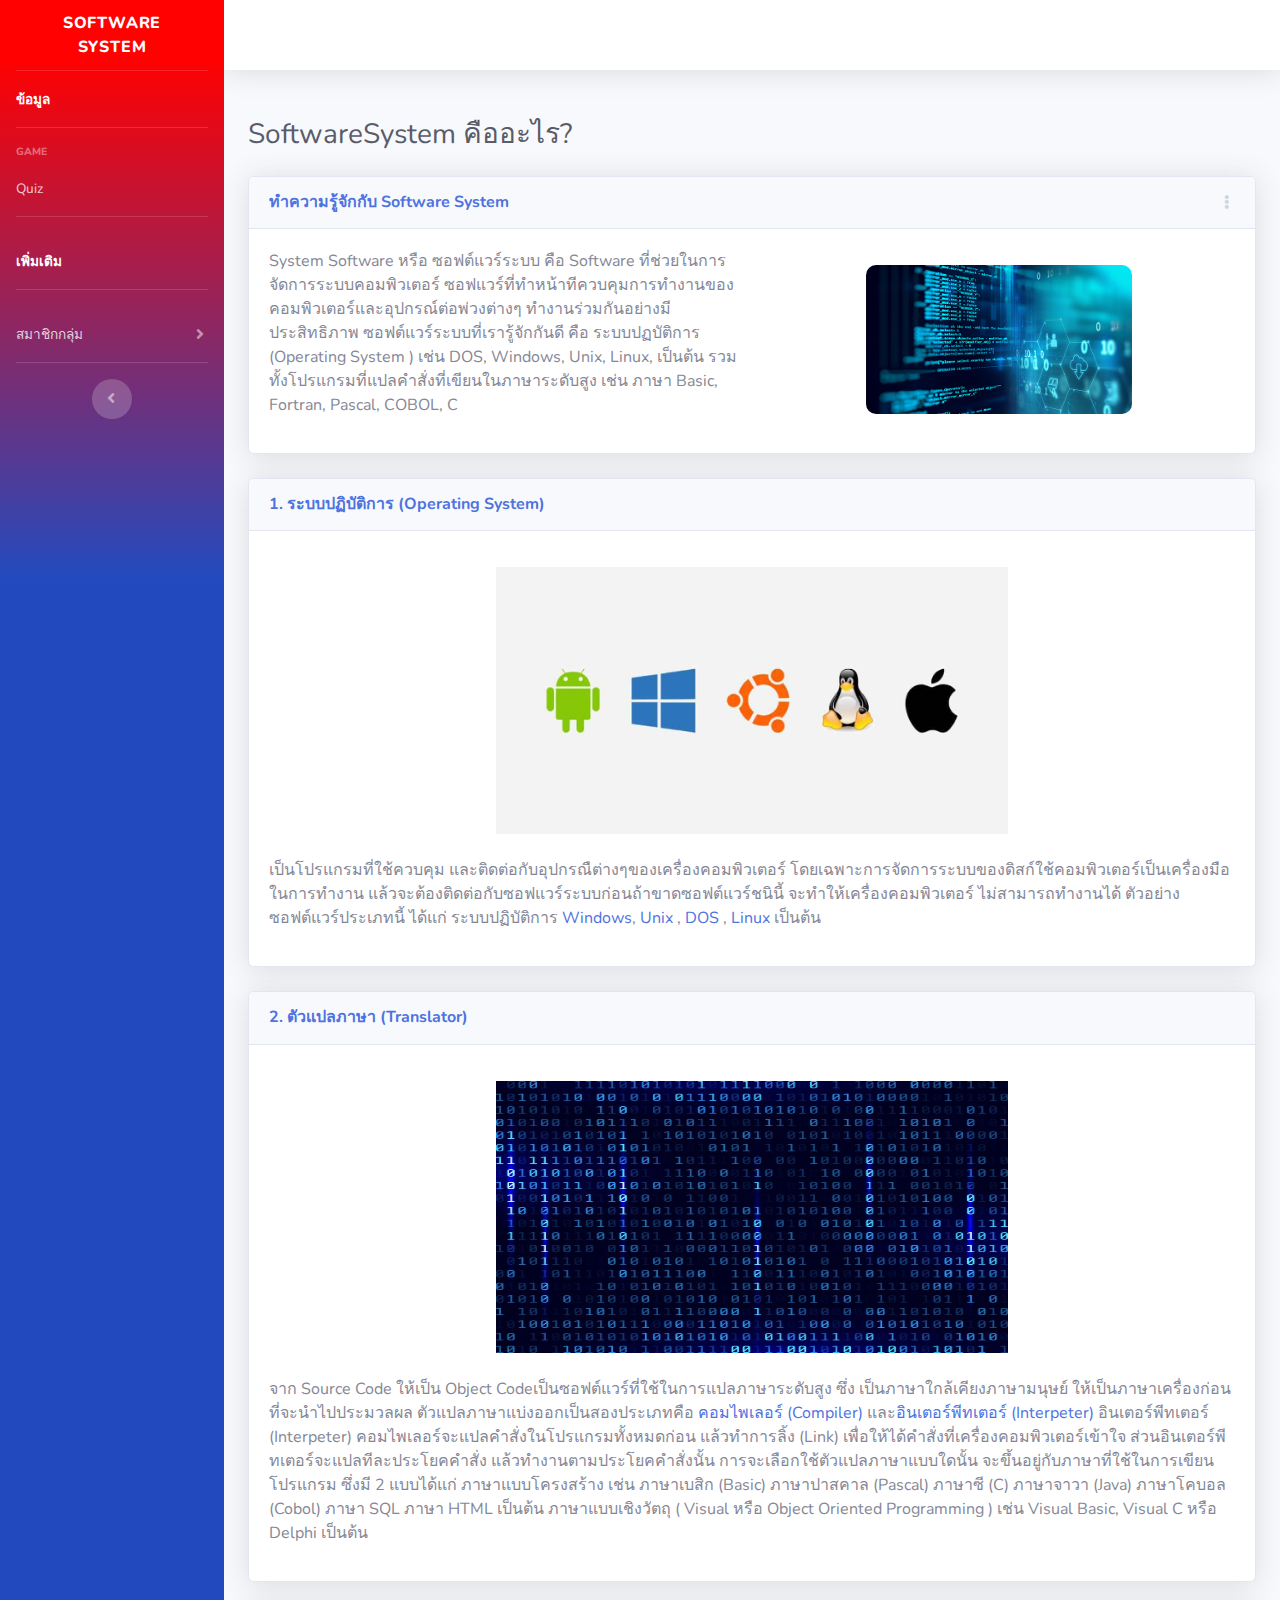
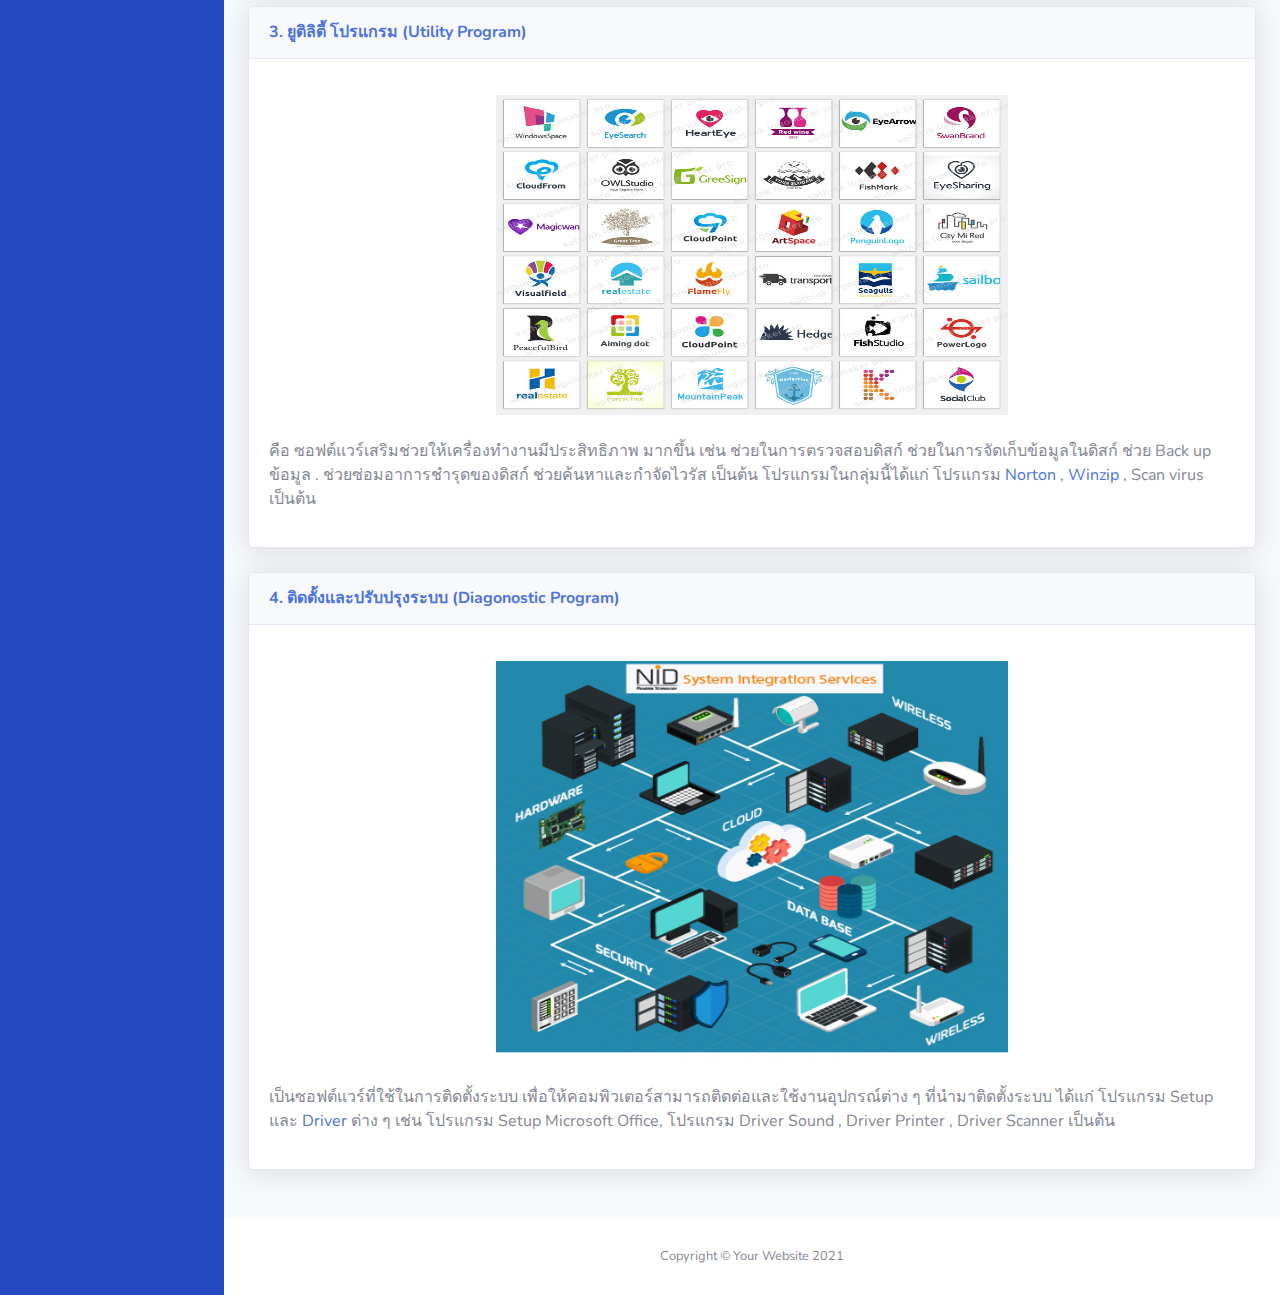
<file: index.html>
<!DOCTYPE html>
<html lang="en">

<head>

    <meta charset="utf-8">
    <meta http-equiv="X-UA-Compatible" content="IE=edge">
    <meta name="viewport" content="width=device-width, initial-scale=1, shrink-to-fit=no">
    <meta name="description" content="">
    <meta name="author" content="">

    <title>Software System</title>

    <!-- Custom fonts for this template-->
    <link href="vendor/fontawesome-free/css/all.min.css" rel="stylesheet" type="text/css">
    <link
        href="https://fonts.googleapis.com/css?family=Nunito:200,200i,300,300i,400,400i,600,600i,700,700i,800,800i,900,900i"
        rel="stylesheet">

    <!-- Custom styles for this template-->
    <link href="css/sb-admin-2.min.css" rel="stylesheet">

</head>

<body id="page-top">

    <!-- Page Wrapper -->
    <div id="wrapper">

        <!-- Sidebar -->
        <ul class="navbar-nav bg-gradient-primary sidebar sidebar-dark accordion" id="accordionSidebar">

            <!-- Sidebar - Brand -->
            <a class="sidebar-brand d-flex align-items-center justify-content-center" href="softwaresystem.html">
                <div class="sidebar-brand-icon rotate-n-15">
                    
                </div>
                <div class="sidebar-brand-text mx-3">Software System</div>
            </a>

            <!-- Divider -->
            <hr class="sidebar-divider my-0">

            <!-- Nav Item - Dashboard -->
            <li class="nav-item active">
                <a class="nav-link" href="softwaresystem.html">
                   
                    <span>ข้อมูล</span></a>
            </li>

            <!-- Divider -->
            <hr class="sidebar-divider">

            <!-- Heading -->
            <div class="sidebar-heading">
                Game
            </div>

            <!-- Nav Item - Pages Collapse Menu -->
            <li class="nav-item">
                <a class="nav-link collapsed" href="Quiz.html" aria-expanded="true" aria-controls="collapseTwo">

                    <span>Quiz</span>
                </a>
            </li>

            <!-- Divider -->
            <hr class="sidebar-divider">
            <!-- Nav Item - Dashboard -->
            <li class="nav-item active">
                <a class="nav-link" href="pt.html">
                   
                    <span>เพิ่มเติม</span></a>
            </li>

            <!-- Divider -->
            <hr class="sidebar-divider">


            <!-- Nav Item - Pages Collapse Menu -->
            <li class="nav-item">
                <a class="nav-link collapsed" href="#" data-toggle="collapse" data-target="#collapsePages"
                    aria-expanded="true" aria-controls="collapsePages">
                   
                    <span>สมาชิกกลุ่ม</span>
                </a>
                <div id="collapsePages" class="collapse" aria-labelledby="headingPages" data-parent="#accordionSidebar">
                    <div class="bg-white py-2 collapse-inner rounded">
                        <a class="collapse-item" href="group-member.html#No4">อิทธิฤทธิ์ บุญมา</a>
                        <a class="collapse-item" href="group-member.html#No6">รัชชานนท์ ฟักทอง</a>
                        <a class="collapse-item" href="group-member.html#No8">จิรายุ วลัยศรี</a>
                        <a class="collapse-item" href="group-member.html#No12">วาสนา ใจเย็น</a>
                        <a class="collapse-item" href="group-member.html#No20">พรรัมภา ศิริประทุม</a>
                        <a class="collapse-item" href="group-member.html#No25">อมรชิตา ช่วยดวง</a>
                    </div>
                </div>
            </li>

            <!-- Divider -->
            <hr class="sidebar-divider d-none d-md-block">

            <!-- Sidebar Toggler (Sidebar) -->
            <div class="text-center d-none d-md-inline">
                <button class="rounded-circle border-0" id="sidebarToggle"></button>
            </div>
        </ul>
        <!-- End of Sidebar -->

        <!-- Content Wrapper -->
        <div id="content-wrapper" class="d-flex flex-column">

            <!-- Main Content -->
            <div id="content">

                <!-- Topbar -->
                <nav class="navbar navbar-expand navbar-light bg-white topbar mb-4 static-top shadow">

                    <!-- Sidebar Toggle (Topbar) -->
                    <button id="sidebarToggleTop" class="btn btn-link d-md-none rounded-circle mr-3">
                        <i class="fa fa-bars"></i>
                    </button>

                </nav>
                <!-- End of Topbar -->

                <!-- Begin Page Content -->
                <div class="container-fluid pt-4">

                    <!-- Page Heading -->
                    <div class="d-sm-flex align-items-center justify-content-between mb-4">
                        <h1 class="h3 mb-0 text-gray-800">SoftwareSystem คืออะไร?</h1>
                    </div>


                    <div class="row">

                        <!-- Area Chart -->
                        <div class="col-xl-12 col-lg-12">
                            <div class="card shadow mb-4">
                                <!-- Card Header - Dropdown -->
                                <div
                                    class="card-header py-3 d-flex flex-row align-items-center justify-content-between">
                                    <h6 class="m-0 font-weight-bold text-primary">ทำความรู้จักกับ Software System</h6>
                                    <div class="dropdown no-arrow">
                                        <a class="dropdown-toggle" href="#" role="button" id="dropdownMenuLink"
                                            data-toggle="dropdown" aria-haspopup="true" aria-expanded="false">
                                            <i class="fas fa-ellipsis-v fa-sm fa-fw text-gray-400"></i>
                                        </a>
                                        <div class="dropdown-menu dropdown-menu-right shadow animated--fade-in"
                                            aria-labelledby="dropdownMenuLink">
                                            <div class="dropdown-header">Dropdown Header:</div>
                                            <a class="dropdown-item" href="#">Action</a>
                                            <a class="dropdown-item" href="#">Another action</a>
                                            <div class="dropdown-divider"></div>
                                            <a class="dropdown-item" href="#">Something else here</a>
                                        </div>
                                    </div>
                                </div>
                                <!-- Card Body -->
                                <div class="row card-body">
                                    <div class="col-lg-6 col-md-12 col-sm-12">
                                        <p> System Software หรือ ซอฟต์แวร์ระบบ คือ Software
                                            ที่ช่วยในการจัดการระบบคอมพิวเตอร์
                                            ซอฟแวร์ที่ทำหน้าทีควบคุมการทำงานของคอมพิวเตอร์และอุปกรณ์ต่อพ่วงต่างๆ
                                            ทำงานร่วมกันอย่างมีประสิทธิภาพ ซอฟต์แวร์ระบบที่เรารู้จักกันดี คือ ระบบปฏบัติการ
                                            (Operating System ) เช่น DOS, Windows, Unix, Linux, เป็นต้น
                                            รวมทั้งโปรแกรมที่แปลคำสั่งที่เขียนในภาษาระดับสูง เช่น ภาษา Basic, Fortran,
                                            Pascal, COBOL, C </p>
                                    </div>
                                    <div class="col-lg-1"></div>
                                    <div class="col-lg-4 col-md-12 col-sm-12">
                                        <div class="card-body" style="padding: 1rem 1.25rem;">
                                            <img src="img/swp1.jpg" alt="" class="img-fluid" style="border-radius: 10px; height: 100% !important;">
                                        </div>
                                    </div>
                                    <div class="col-lg-1"></div>

                               

                                </div>
                            </div>
                        </div>

                        <!-- Pie Chart -->
                        <!-- <div class="col-xl-4 col-lg-5">
                            <div class="card shadow mb-4">
                                <div class="card-body" style="height: 270px;">
                                    <img src="img/swp1.jpg" alt="" class="img-fluid" style="border-radius: 10px; height: 100% !important;">
                                </div>
                            </div>
                        </div> -->
                    </div>

                    <!-- Content Row -->
                    <div class="row">

                        <!-- Content Column -->
                        <div class="col-lg-12 mb-4">

                            <!-- start os -->
                            <div class="card shadow mb-4">
                                <div class="card-header py-3">
                                    <h6 class="m-0 font-weight-bold text-primary">1. ระบบปฏิบัติการ (Operating System)
                                    </h6>
                                </div>
                                <div class="card-body">
                                    <div class="text-center">
                                        <img class="img-fluid px-3 px-sm-4 mt-3 mb-4" style="width: 35rem;"
                                            src="img/os.jpg" alt="...">
                                    </div>
                                    <p> เป็นโปรแกรมที่ใช้ควบคุม และติดต่อกับอุปกรณืต่างๆของเครื่องคอมพิวเตอร์
                                        โดยเฉพาะการจัดการระบบของดิสก์ใช้คอมพิวเตอร์เป็นเครื่องมือในการทำงาน
                                        แล้วจะต้องติดต่อกับซอฟแวร์ระบบก่อนถ้าขาดซอฟต์แวร์ชนินี้
                                        จะทำให้เครื่องคอมพิวเตอร์ ไม่สามารถทำงานได้ ตัวอย่างซอฟต์แวร์ประเภทนี้
                                        ได้แก่ ระบบปฏิบัติการ <a target="_blank"
                                            href="https://www.ifinshop.com/windows-%E0%B8%84%E0%B8%B7%E0%B8%AD%E0%B8%AD%E0%B8%B0%E0%B9%84%E0%B8%A3/">
                                            Windows</a>,
                                        <a href="https://saixiii.com/what-is-unix/" target="_blank">Unix</a>
                                        , <a href="http://serveros.weebly.com/dos.html" target="_blank">DOS</a> ,
                                        <a href="https://saixiii.com/what-is-linux/" target="_blank">Linux</a> เป็นต้น
                                    </p>

                                </div>
                            </div>
                            <!-- end os -->

                            <!-- start Translator -->
                            <div class="card shadow mb-4">
                                <div class="card-header py-3">
                                    <h6 class="m-0 font-weight-bold text-primary">2. ตัวแปลภาษา (Translator) </h6>
                                </div>
                                <div class="card-body">
                                    <div class="text-center">
                                        <img class="img-fluid px-3 px-sm-4 mt-3 mb-4"
                                            style="width: 35rem;height: 17rem;" src="img/01.jpg" alt="...">
                                    </div>
                                    <p> จาก Source Code ให้เป็น Object Codeเป็นซอฟต์แวร์ที่ใช้ในการแปลภาษาระดับสูง ซึ่ง
                                        เป็นภาษาใกล้เคียงภาษามนุษย์ ให้เป็นภาษาเครื่องก่อนที่จะนำไปประมวลผล
                                        ตัวแปลภาษาแบ่งออกเป็นสองประเภทคือ
                                        <a href="https://th.wikipedia.org/wiki/%E0%B8%84%E0%B8%AD%E0%B8%A1%E0%B9%84%E0%B8%9E%E0%B9%80%E0%B8%A5%E0%B8%AD%E0%B8%A3%E0%B9%8C"
                                            target="_blank">คอมไพเลอร์ (Compiler)</a>
                                        และ<a
                                            href="https://th.wikipedia.org/wiki/%E0%B8%AD%E0%B8%B4%E0%B8%99%E0%B9%80%E0%B8%97%E0%B8%AD%E0%B8%A3%E0%B9%8C%E0%B8%9E%E0%B8%A3%E0%B8%B5%E0%B9%80%E0%B8%95%E0%B8%AD%E0%B8%A3%E0%B9%8C"
                                            target="_blank">อินเตอร์พีทเตอร์ (Interpeter)</a>
                                        อินเตอร์พีทเตอร์ (Interpeter) คอมไพเลอร์จะแปลคำสั่งในโปรแกรมทั้งหมดก่อน
                                        แล้วทำการลิ้ง (Link) เพื่อให้ได้คำสั่งที่เครื่องคอมพิวเตอร์เข้าใจ
                                        ส่วนอินเตอร์พีทเตอร์จะแปลทีละประโยคคำสั่ง แล้วทำงานตามประโยคคำสั่งนั้น
                                        การจะเลือกใช้ตัวแปลภาษาแบบใดนั้น จะขึ้นอยู่กับภาษาที่ใช้ในการเขียนโปรแกรม ซึ่งมี
                                        2 แบบได้แก่ ภาษาแบบโครงสร้าง เช่น ภาษาเบสิก (Basic) ภาษาปาสคาล (Pascal) ภาษาซี
                                        (C) ภาษาจาวา (Java) ภาษาโคบอล (Cobol) ภาษา SQL ภาษา HTML เป็นต้น
                                        ภาษาแบบเชิงวัตถุ ( Visual หรือ Object Oriented Programming ) เช่น Visual Basic,
                                        Visual C หรือ Delphi เป็นต้น
                                    </p>

                                </div>
                            </div>
                            <!-- end Translator -->

                            <!-- start Utility  -->
                            <div class="card shadow mb-4">
                                <div class="card-header py-3">
                                    <h6 class="m-0 font-weight-bold text-primary">3. ยูติลิตี้ โปรแกรม (Utility Program)
                                    </h6>
                                </div>
                                <div class="card-body">
                                    <div class="text-center">
                                        <img class="img-fluid px-3 px-sm-4 mt-3 mb-4"
                                            style="width: 35rem;height: 20rem;" src="img/program.jpg" alt="...">
                                    </div>
                                    <p> คือ ซอฟต์แวร์เสริมช่วยให้เครื่องทำงานมีประสิทธิภาพ มากขึ้น เช่น
                                        ช่วยในการตรวจสอบดิสก์ ช่วยในการจัดเก็บข้อมูลในดิสก์ ช่วย Back up ข้อมูล .
                                        ช่วยซ่อมอาการชำรุดของดิสก์ ช่วยค้นหาและกำจัดไวรัส เป็นต้น
                                        โปรแกรมในกลุ่มนี้ได้แก่ โปรแกรม
                                        <a href="https://hitechglitz.com/thailand/norton-antivirus-plus-%E0%B8%A1%E0%B8%B1%E0%B8%99%E0%B8%84%E0%B8%B7%E0%B8%AD%E0%B8%AD%E0%B8%B0%E0%B9%84%E0%B8%A3%E0%B9%81%E0%B8%A5%E0%B8%B0%E0%B8%A1%E0%B8%B5%E0%B8%AD%E0%B8%B0%E0%B9%84%E0%B8%A3/"
                                            target="_blank">Norton</a>
                                        , <a href="https://th.101-help.com/winzip-khuue-aair-c384c70821/"
                                            target="_blank">Winzip</a> , Scan virus เป็นต้น
                                    </p>

                                </div>
                            </div>
                            <!-- end Translator -->


                            <!-- start Diagonostic Program  -->
                            <div class="card shadow mb-4">
                                <div class="card-header py-3">
                                    <h6 class="m-0 font-weight-bold text-primary">4. ติดตั้งและปรับปรุงระบบ (Diagonostic
                                        Program) </h6>
                                </div>
                                <div class="card-body">
                                    <div class="text-center">
                                        <img class="img-fluid px-3 px-sm-4 mt-3 mb-4"
                                            style="width: 35rem;height: 25rem;" src="img/02.jpg" alt="...">
                                    </div>
                                    <p> เป็นซอฟต์แวร์ที่ใช้ในการติดตั้งระบบ
                                        เพื่อให้คอมพิวเตอร์สามารถติดต่อและใช้งานอุปกรณ์ต่าง ๆ ที่นำมาติดตั้งระบบ ได้แก่
                                        โปรแกรม Setup และ
                                        <a href="https://tips.thaiware.com/1948.html" target="_blank">Driver</a> ต่าง ๆ
                                        เช่น
                                        โปรแกรม Setup Microsoft Office, โปรแกรม Driver Sound , Driver Printer , Driver
                                        Scanner เป็นต้น
                                    </p>
                                </div>
                            </div>
                            <!-- end  Diagonostic Program -->

                            <!-- Approach -->
                            <!-- <div class="card shadow mb-4">
                                <div class="card-header py-3">
                                    <h6 class="m-0 font-weight-bold text-primary">Development Approach</h6>
                                </div>
                                <div class="card-body">
                                    <p>SB Admin 2 makes extensive use of Bootstrap 4 utility classes in order to reduce
                                        CSS bloat and poor page performance. Custom CSS classes are used to create
                                        custom components and custom utility classes.</p>
                                    <p class="mb-0">Before working with this theme, you should become familiar with the
                                        Bootstrap framework, especially the utility classes.</p>
                                </div>
                            </div> -->

                        </div>
                    </div>

                </div>
                <!-- /.container-fluid -->

            </div>
            <!-- End of Main Content -->

            <!-- Footer -->
            <footer class="sticky-footer bg-white">
                <div class="container my-auto">
                    <div class="copyright text-center my-auto">
                        <span>Copyright &copy; Your Website 2021</span>
                    </div>
                </div>
            </footer>
            <!-- End of Footer -->

        </div>
        <!-- End of Content Wrapper -->

    </div>
    <!-- End of Page Wrapper -->

    <!-- Scroll to Top Button-->
    <a class="scroll-to-top rounded" href="#page-top">
        <i class="fas fa-angle-up"></i>
    </a>

    <!-- Logout Modal-->
    <div class="modal fade" id="logoutModal" tabindex="-1" role="dialog" aria-labelledby="exampleModalLabel"
        aria-hidden="true">
        <div class="modal-dialog" role="document">
            <div class="modal-content">
                <div class="modal-header">
                    <h5 class="modal-title" id="exampleModalLabel">Ready to Leave?</h5>
                    <button class="close" type="button" data-dismiss="modal" aria-label="Close">
                        <span aria-hidden="true">×</span>
                    </button>
                </div>
                <div class="modal-body">Select "Logout" below if you are ready to end your current session.</div>
                <div class="modal-footer">
                    <button class="btn btn-secondary" type="button" data-dismiss="modal">Cancel</button>
                    <a class="btn btn-primary" href="login.html">Logout</a>
                </div>
            </div>
        </div>
    </div>

    <!-- Bootstrap core JavaScript-->
    <script src="vendor/jquery/jquery.min.js"></script>
    <script src="vendor/bootstrap/js/bootstrap.bundle.min.js"></script>

    <!-- Core plugin JavaScript-->
    <script src="vendor/jquery-easing/jquery.easing.min.js"></script>

    <!-- Custom scripts for all pages-->
    <script src="js/sb-admin-2.min.js"></script>

    <!-- Page level plugins -->
    <script src="vendor/chart.js/Chart.min.js"></script>

    <!-- Page level custom scripts -->
    <script src="js/demo/chart-area-demo.js"></script>
    <script src="js/demo/chart-pie-demo.js"></script>

</body>

</html>
</file>
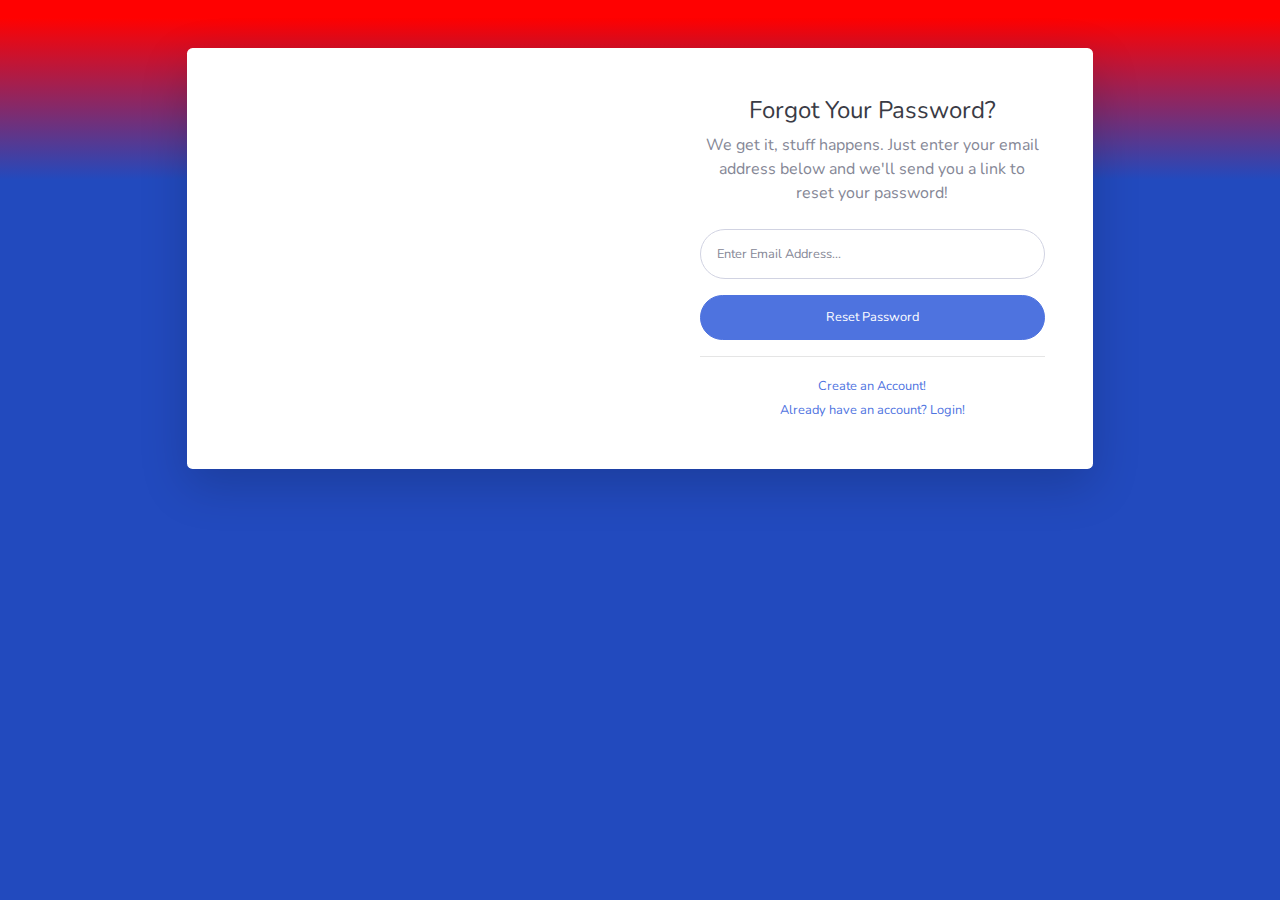
<file: forgot-password.html>
<!DOCTYPE html>
<html lang="en">

<head>

    <meta charset="utf-8">
    <meta http-equiv="X-UA-Compatible" content="IE=edge">
    <meta name="viewport" content="width=device-width, initial-scale=1, shrink-to-fit=no">
    <meta name="description" content="">
    <meta name="author" content="">

    <title>SB Admin 2 - Forgot Password</title>

    <!-- Custom fonts for this template-->
    <link href="vendor/fontawesome-free/css/all.min.css" rel="stylesheet" type="text/css">
    <link
        href="https://fonts.googleapis.com/css?family=Nunito:200,200i,300,300i,400,400i,600,600i,700,700i,800,800i,900,900i"
        rel="stylesheet">

    <!-- Custom styles for this template-->
    <link href="css/sb-admin-2.min.css" rel="stylesheet">

</head>

<body class="bg-gradient-primary">

    <div class="container">

        <!-- Outer Row -->
        <div class="row justify-content-center">

            <div class="col-xl-10 col-lg-12 col-md-9">

                <div class="card o-hidden border-0 shadow-lg my-5">
                    <div class="card-body p-0">
                        <!-- Nested Row within Card Body -->
                        <div class="row">
                            <div class="col-lg-6 d-none d-lg-block bg-password-image"></div>
                            <div class="col-lg-6">
                                <div class="p-5">
                                    <div class="text-center">
                                        <h1 class="h4 text-gray-900 mb-2">Forgot Your Password?</h1>
                                        <p class="mb-4">We get it, stuff happens. Just enter your email address below
                                            and we'll send you a link to reset your password!</p>
                                    </div>
                                    <form class="user">
                                        <div class="form-group">
                                            <input type="email" class="form-control form-control-user"
                                                id="exampleInputEmail" aria-describedby="emailHelp"
                                                placeholder="Enter Email Address...">
                                        </div>
                                        <a href="login.html" class="btn btn-primary btn-user btn-block">
                                            Reset Password
                                        </a>
                                    </form>
                                    <hr>
                                    <div class="text-center">
                                        <a class="small" href="register.html">Create an Account!</a>
                                    </div>
                                    <div class="text-center">
                                        <a class="small" href="login.html">Already have an account? Login!</a>
                                    </div>
                                </div>
                            </div>
                        </div>
                    </div>
                </div>

            </div>

        </div>

    </div>

    <!-- Bootstrap core JavaScript-->
    <script src="vendor/jquery/jquery.min.js"></script>
    <script src="vendor/bootstrap/js/bootstrap.bundle.min.js"></script>

    <!-- Core plugin JavaScript-->
    <script src="vendor/jquery-easing/jquery.easing.min.js"></script>

    <!-- Custom scripts for all pages-->
    <script src="js/sb-admin-2.min.js"></script>

</body>

</html>
</file>
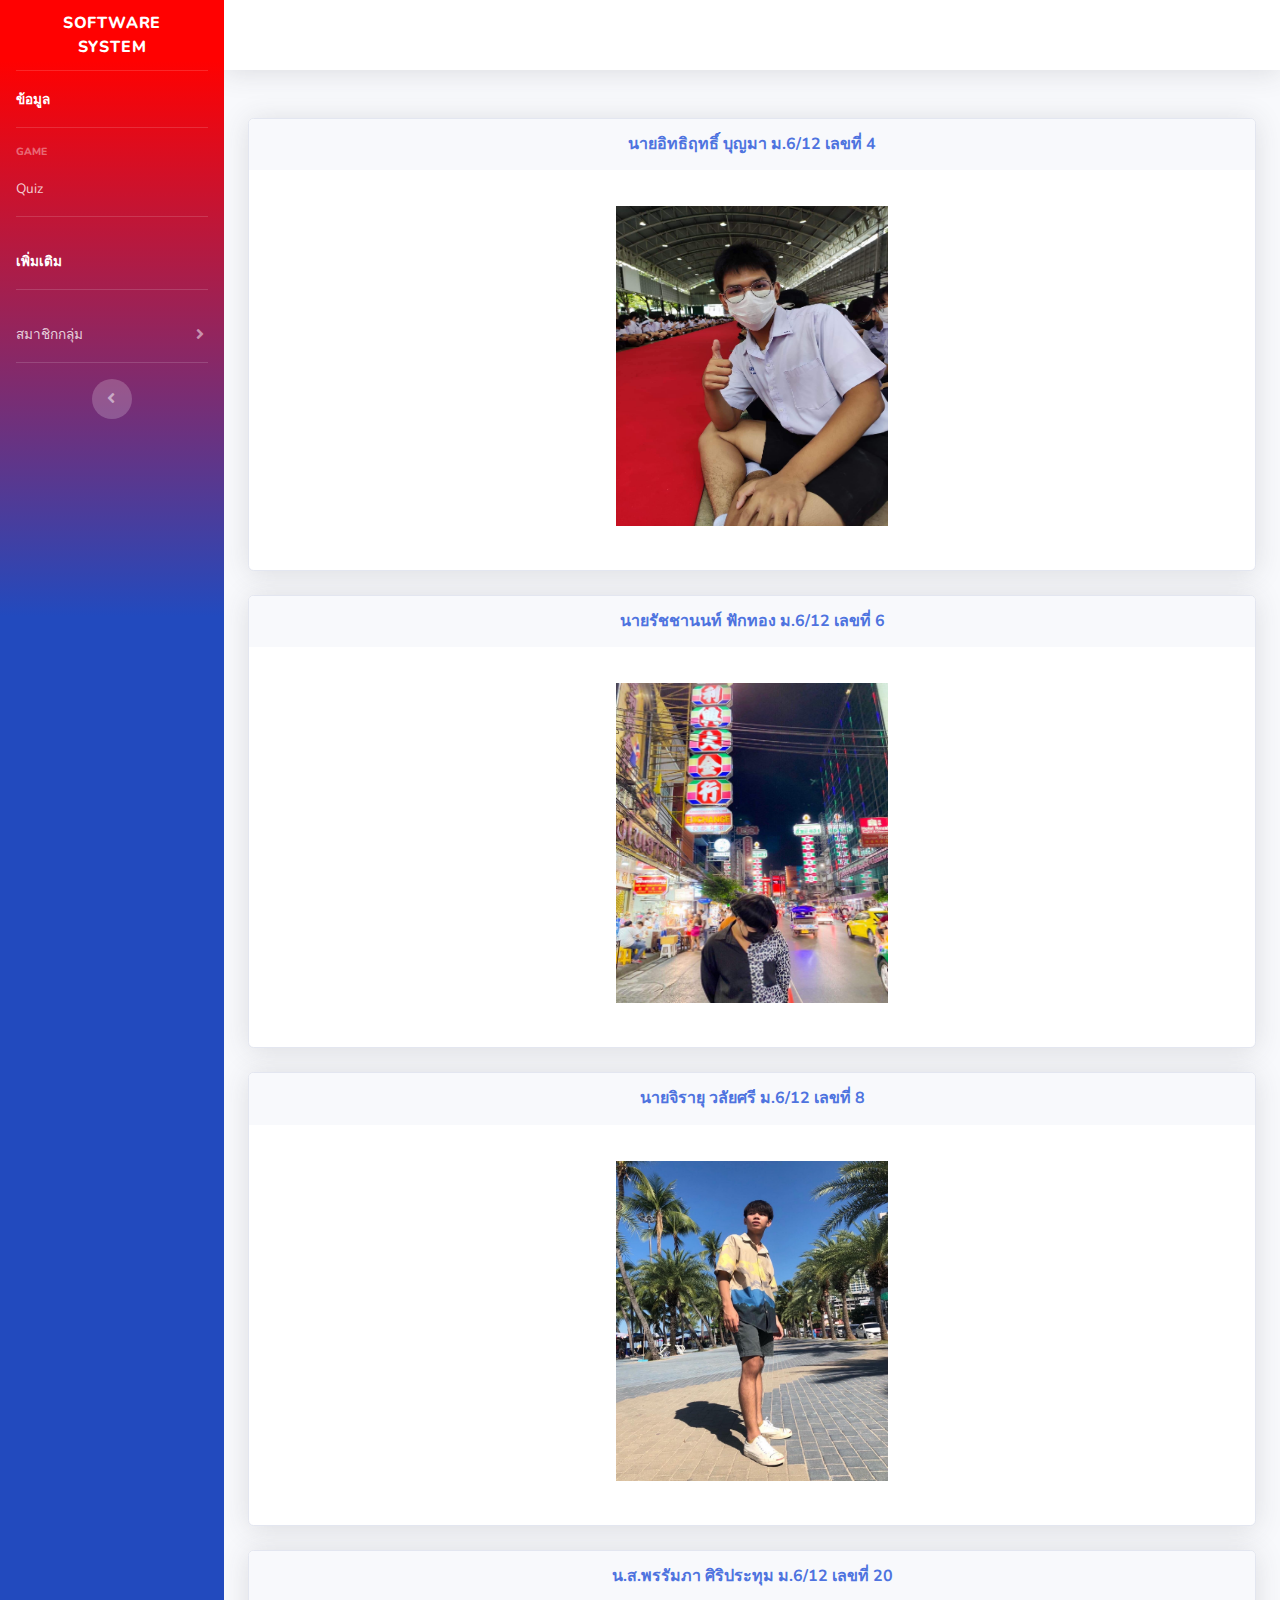
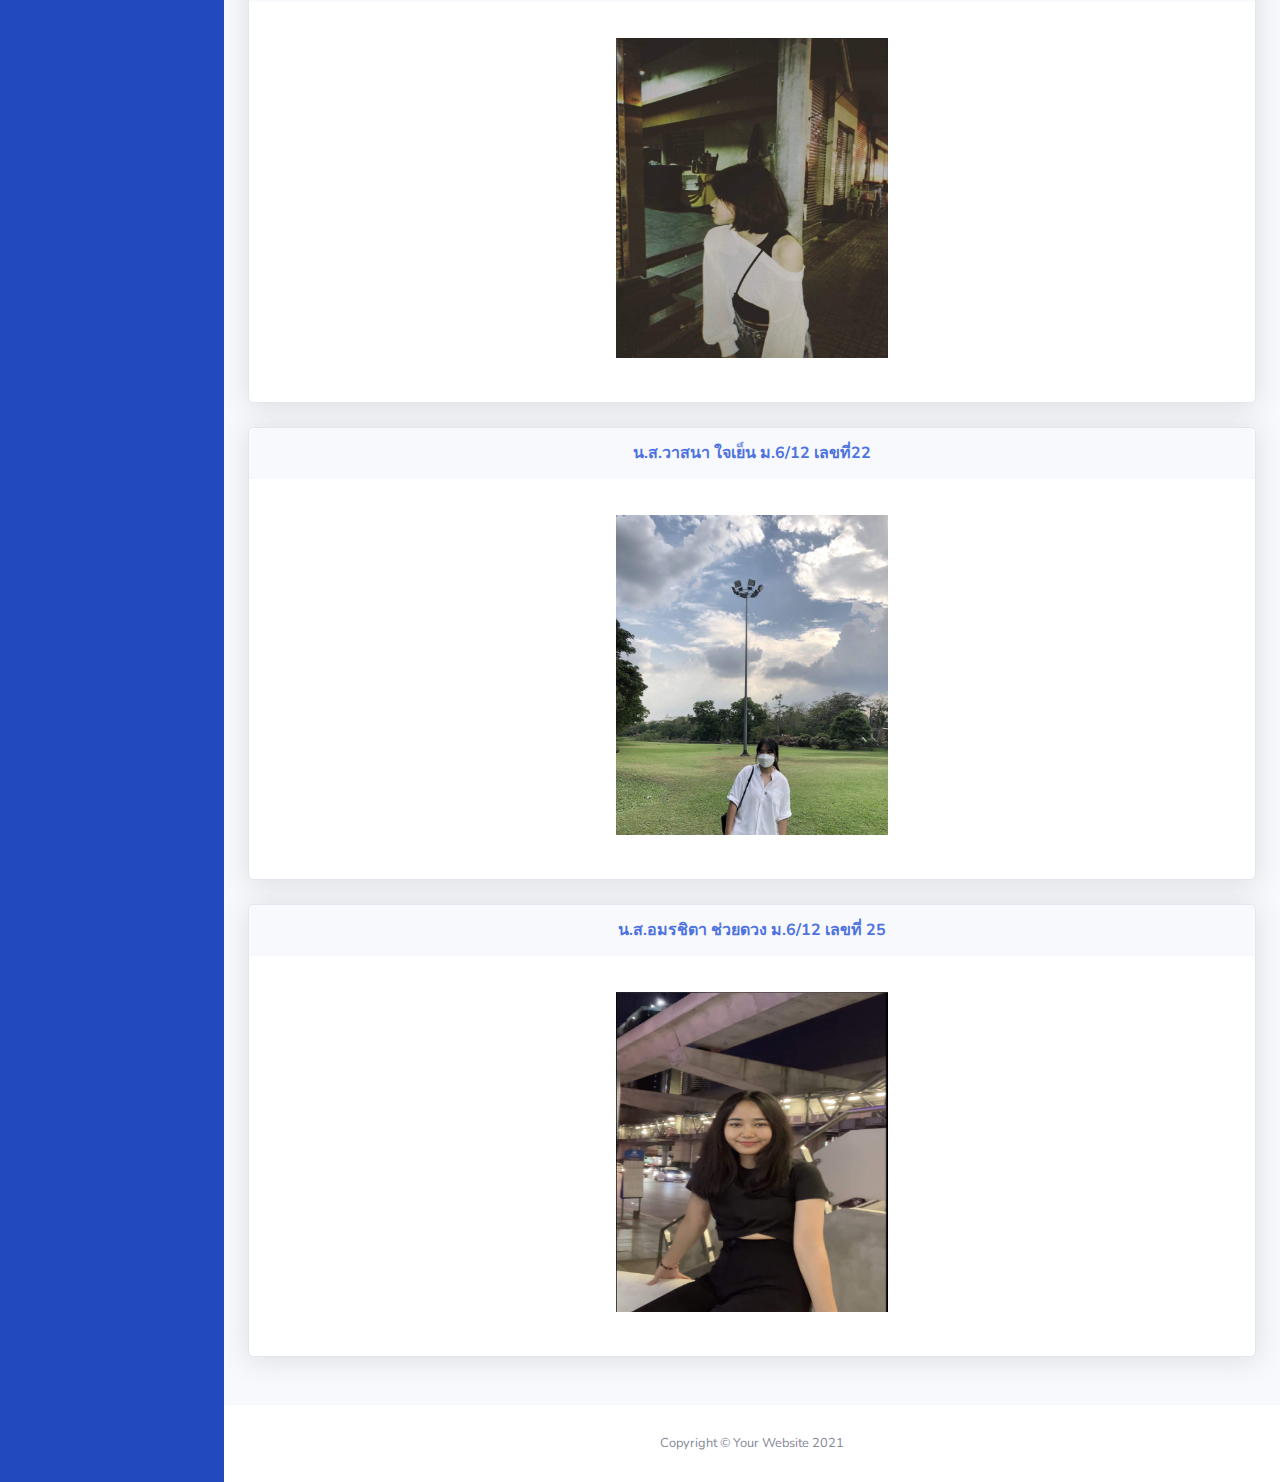
<file: group-member.html>
<!DOCTYPE html>
<html lang="en">

<head>

    <meta charset="utf-8">
    <meta http-equiv="X-UA-Compatible" content="IE=edge">
    <meta name="viewport" content="width=device-width, initial-scale=1, shrink-to-fit=no">
    <meta name="description" content="">
    <meta name="author" content="">

    <title>Software System</title>

    <!-- Custom fonts for this template-->
    <link href="vendor/fontawesome-free/css/all.min.css" rel="stylesheet" type="text/css">
    <link
        href="https://fonts.googleapis.com/css?family=Nunito:200,200i,300,300i,400,400i,600,600i,700,700i,800,800i,900,900i"
        rel="stylesheet">

    <!-- Custom styles for this template-->
    <link href="css/sb-admin-2.min.css" rel="stylesheet">

</head>

<body id="page-top">

    <!-- Page Wrapper -->
    <div id="wrapper">

        <!-- Sidebar -->
        <ul class="navbar-nav bg-gradient-primary sidebar sidebar-dark accordion" id="accordionSidebar">

            <!-- Sidebar - Brand -->
            <a class="sidebar-brand d-flex align-items-center justify-content-center" href="softwaresystem.html">
                <div class="sidebar-brand-icon rotate-n-15">

                </div>
                <div class="sidebar-brand-text mx-3">Software System</div>
            </a>

            <!-- Divider -->
            <hr class="sidebar-divider my-0">

            <!-- Nav Item - Dashboard -->
            <li class="nav-item active">
                <a class="nav-link" href="softwaresystem.html">

                    <span>ข้อมูล</span></a>
            </li>

            <!-- Divider -->
            <hr class="sidebar-divider">

            <!-- Heading -->
            <div class="sidebar-heading">
                Game
            </div>

            <!-- Nav Item - Pages Collapse Menu -->
            <li class="nav-item">
                <a class="nav-link collapsed" href="Quiz.html" aria-expanded="true" aria-controls="collapseTwo">

                    <span>Quiz</span>
                </a>
            </li>

            <!-- Divider -->
            <hr class="sidebar-divider">
            <!-- Nav Item - Dashboard -->
            <li class="nav-item active">
                <a class="nav-link" href="pt.html">

                    <span>เพิ่มเติม</span></a>
            </li>

            <!-- Divider -->
            <hr class="sidebar-divider">


            <!-- Nav Item - Pages Collapse Menu -->
            <li class="nav-item">
                <a class="nav-link collapsed" href="#" data-toggle="collapse" data-target="#collapsePages"
                    aria-expanded="true" aria-controls="collapsePages">

                    <span>สมาชิกกลุ่ม</span>
                </a>
                <div id="collapsePages" class="collapse" aria-labelledby="headingPages" data-parent="#accordionSidebar">
                    <div class="bg-white py-2 collapse-inner rounded">
                        <a class="collapse-item" href="group-member.html#No4">อิทธิฤทธิ์ บุญมา</a>
                        <a class="collapse-item" href="group-member.html#No6">รัชชานนท์ ฟักทอง</a>
                        <a class="collapse-item" href="group-member.html#No8">จิรายุ วลัยศรี</a>
                        <a class="collapse-item" href="group-member.html#No12">วาสนา ใจเย็น</a>
                        <a class="collapse-item" href="group-member.html#No20">พรรัมภา ศิริประทุม</a>
                        <a class="collapse-item" href="group-member.html#No25">อมรชิตา ช่วยดวง</a>


                    </div>
                </div>
            </li>

            <!-- Divider -->
            <hr class="sidebar-divider d-none d-md-block">

            <!-- Sidebar Toggler (Sidebar) -->
            <div class="text-center d-none d-md-inline">
                <button class="rounded-circle border-0" id="sidebarToggle"></button>
            </div>



        </ul>
        <!-- End of Sidebar -->

        <!-- Content Wrapper -->
        <div id="content-wrapper" class="d-flex flex-column">

            <!-- Main Content -->
            <div id="content">
                <!-- Topbar -->
                <nav class="navbar navbar-expand navbar-light bg-white topbar mb-4 static-top shadow">

                    <!-- Sidebar Toggle (Topbar) -->
                    <button id="sidebarToggleTop" class="btn btn-link d-md-none rounded-circle mr-3">
                        <i class="fa fa-bars"></i>
                    </button>

                </nav>
                <!-- End of Topbar -->
                <!-- Begin Page Content -->
                <div class="container-fluid pt-4">

                    <!-- Page Heading -->
                    <!-- <div class="d-sm-flex align-items-center justify-content-between mb-4">
                        <h1 class="h3 mb-0 text-gray-800">Quiz</h1>
                    </div> -->
                    <div class="row">
                        <!-- Content Column -->
                        <div class="col-lg-12 mb-4">

                            <div class="card d-none d-lg-block shadow mb-4" id="No4">
                                <div class="card-header py-3" style="border-bottom: 0;">
                                    <h6 class="m-0 font-weight-bold text-primary text-center">
                                        นายอิทธิฤทธิ์ บุญมา ม.6/12 เลขที่ 4
                                    </h6>
                                </div>
                                <div class="card-body">
                                    <div class="text-center">
                                        <img class="img-fluid  px-3 px-sm-4 mt-3 mb-4"
                                            style="width: 20rem; height: 20rem;" src="img/No4.jpg" alt="...">
                                    </div>

                                </div>
                            </div>


                            <div class="card d-none d-lg-block shadow mb-4" id="No6">
                                <div class="card-header py-3" style="border-bottom: 0;">
                                    <h6 class="m-0 font-weight-bold text-primary text-center">
                                        นายรัชชานนท์ ฟักทอง ม.6/12 เลขที่ 6
                                    </h6>
                                </div>
                                <div class="card-body">
                                    <div class="text-center">
                                        <img class="img-fluid  px-3 px-sm-4 mt-3 mb-4"
                                            style="width: 20rem; height: 20rem;" src="img/No6.jpg" alt="...">
                                    </div>

                                </div>
                            </div>


                            <div class="card shadow mb-4" id="No8">
                                <div class="card-header py-3" style="border-bottom: 0;">
                                    <h6 class="m-0 font-weight-bold text-primary text-center">
                                        นายจิรายุ วลัยศรี ม.6/12 เลขที่ 8
                                    </h6>
                                </div>
                                <div class="card-body">
                                    <div class="text-center">
                                        <img class="img-fluid  px-3 px-sm-4 mt-3 mb-4"
                                            style="width: 20rem; height: 20rem;" src="img/No8.jpg" alt="...">
                                    </div>

                                </div>
                            </div>


                            <div class="card shadow mb-4" id="No20">
                                <div class="card-header py-3" style="border-bottom: 0;">
                                    <h6 class="m-0 font-weight-bold text-primary text-center">
                                        น.ส.พรรัมภา ศิริประทุม ม.6/12 เลขที่ 20
                                    </h6>
                                </div>
                                <div class="card-body">
                                    <div class="text-center">
                                        <img class="img-fluid  px-3 px-sm-4 mt-3 mb-4"
                                            style="width: 20rem; height: 20rem;" src="img/No20.jpg" alt="...">
                                    </div>

                                </div>
                            </div>


                            <div class="card shadow mb-4" id="No22">
                                <div class="card-header py-3" style="border-bottom: 0;">
                                    <h6 class="m-0 font-weight-bold text-primary text-center">
                                        น.ส.วาสนา ใจเย็น ม.6/12 เลขที่22
                                    </h6>
                                </div>
                                <div class="card-body">
                                    <div class="text-center">
                                        <img class="img-fluid  px-3 px-sm-4 mt-3 mb-4"
                                            style="width: 20rem; height: 20rem;" src="img/No22.jpg" alt="...">
                                    </div>

                                </div>
                            </div>

                            <div class="card shadow mb-4" id="No25">
                                <div class="card-header py-3" style="border-bottom: 0;">
                                    <h6 class="m-0 font-weight-bold text-primary text-center">
                                        น.ส.อมรชิตา ช่วยดวง ม.6/12 เลขที่ 25
                                    </h6>
                                </div>
                                <div class="card-body">
                                    <div class="text-center">
                                        <img class="img-fluid  px-3 px-sm-4 mt-3 mb-4"
                                            style="width: 20rem; height: 20rem;" src="img/No25.jpg" alt="...">
                                    </div>

                                </div>
                            </div>
                        </div>
                    </div>
                </div>
                <!-- /.container-fluid -->

            </div>
            <!-- End of Main Content -->

            <!-- Footer -->
            <footer class="sticky-footer bg-white">
                <div class="container my-auto">
                    <div class="copyright text-center my-auto">
                        <span>Copyright &copy; Your Website 2021</span>
                    </div>
                </div>
            </footer>
            <!-- End of Footer -->

        </div>
        <!-- End of Content Wrapper -->

    </div>
    <!-- End of Page Wrapper -->

    <!-- Scroll to Top Button-->
    <a class="scroll-to-top rounded" href="#page-top">
        <i class="fas fa-angle-up"></i>
    </a>

    <!-- Logout Modal-->
    <div class="modal fade" id="logoutModal" tabindex="-1" role="dialog" aria-labelledby="exampleModalLabel"
        aria-hidden="true">
        <div class="modal-dialog" role="document">
            <div class="modal-content">
                <div class="modal-header">
                    <h5 class="modal-title" id="exampleModalLabel">Ready to Leave?</h5>
                    <button class="close" type="button" data-dismiss="modal" aria-label="Close">
                        <span aria-hidden="true">×</span>
                    </button>
                </div>
                <div class="modal-body">Select "Logout" below if you are ready to end your current session.</div>
                <div class="modal-footer">
                    <button class="btn btn-secondary" type="button" data-dismiss="modal">Cancel</button>
                    <a class="btn btn-primary" href="login.html">Logout</a>
                </div>
            </div>
        </div>
    </div>

    <!-- Bootstrap core JavaScript-->
    <script src="vendor/jquery/jquery.min.js"></script>
    <script src="vendor/bootstrap/js/bootstrap.bundle.min.js"></script>

    <!-- Core plugin JavaScript-->
    <script src="vendor/jquery-easing/jquery.easing.min.js"></script>

    <!-- Custom scripts for all pages-->
    <script src="js/sb-admin-2.min.js"></script>

    <!-- Page level plugins -->
    <script src="vendor/chart.js/Chart.min.js"></script>

    <!-- Page level custom scripts -->
    <script src="js/demo/chart-area-demo.js"></script>
    <script src="js/demo/chart-pie-demo.js"></script>

</body>

</html>
</file>
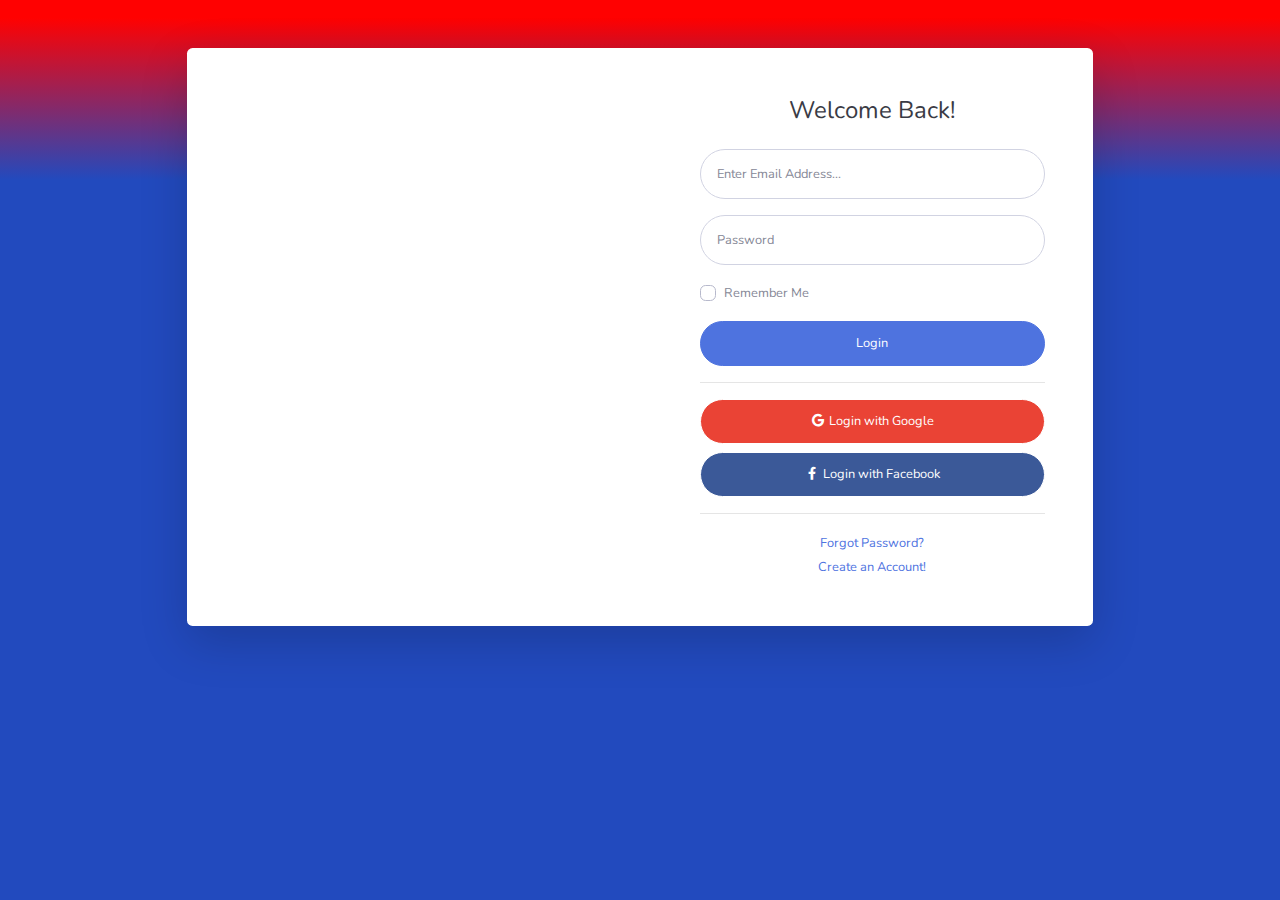
<file: login.html>
<!DOCTYPE html>
<html lang="en">

<head>

    <meta charset="utf-8">
    <meta http-equiv="X-UA-Compatible" content="IE=edge">
    <meta name="viewport" content="width=device-width, initial-scale=1, shrink-to-fit=no">
    <meta name="description" content="">
    <meta name="author" content="">

    <title>SB Admin 2 - Login</title>

    <!-- Custom fonts for this template-->
    <link href="vendor/fontawesome-free/css/all.min.css" rel="stylesheet" type="text/css">
    <link
        href="https://fonts.googleapis.com/css?family=Nunito:200,200i,300,300i,400,400i,600,600i,700,700i,800,800i,900,900i"
        rel="stylesheet">

    <!-- Custom styles for this template-->
    <link href="css/sb-admin-2.min.css" rel="stylesheet">

</head>

<body class="bg-gradient-primary">

    <div class="container">

        <!-- Outer Row -->
        <div class="row justify-content-center">

            <div class="col-xl-10 col-lg-12 col-md-9">

                <div class="card o-hidden border-0 shadow-lg my-5">
                    <div class="card-body p-0">
                        <!-- Nested Row within Card Body -->
                        <div class="row">
                            <div class="col-lg-6 d-none d-lg-block bg-login-image"></div>
                            <div class="col-lg-6">
                                <div class="p-5">
                                    <div class="text-center">
                                        <h1 class="h4 text-gray-900 mb-4">Welcome Back!</h1>
                                    </div>
                                    <form class="user">
                                        <div class="form-group">
                                            <input type="email" class="form-control form-control-user"
                                                id="exampleInputEmail" aria-describedby="emailHelp"
                                                placeholder="Enter Email Address...">
                                        </div>
                                        <div class="form-group">
                                            <input type="password" class="form-control form-control-user"
                                                id="exampleInputPassword" placeholder="Password">
                                        </div>
                                        <div class="form-group">
                                            <div class="custom-control custom-checkbox small">
                                                <input type="checkbox" class="custom-control-input" id="customCheck">
                                                <label class="custom-control-label" for="customCheck">Remember
                                                    Me</label>
                                            </div>
                                        </div>
                                        <a href="index.html" class="btn btn-primary btn-user btn-block">
                                            Login
                                        </a>
                                        <hr>
                                        <a href="index.html" class="btn btn-google btn-user btn-block">
                                            <i class="fab fa-google fa-fw"></i> Login with Google
                                        </a>
                                        <a href="index.html" class="btn btn-facebook btn-user btn-block">
                                            <i class="fab fa-facebook-f fa-fw"></i> Login with Facebook
                                        </a>
                                    </form>
                                    <hr>
                                    <div class="text-center">
                                        <a class="small" href="forgot-password.html">Forgot Password?</a>
                                    </div>
                                    <div class="text-center">
                                        <a class="small" href="register.html">Create an Account!</a>
                                    </div>
                                </div>
                            </div>
                        </div>
                    </div>
                </div>

            </div>

        </div>

    </div>

    <!-- Bootstrap core JavaScript-->
    <script src="vendor/jquery/jquery.min.js"></script>
    <script src="vendor/bootstrap/js/bootstrap.bundle.min.js"></script>

    <!-- Core plugin JavaScript-->
    <script src="vendor/jquery-easing/jquery.easing.min.js"></script>

    <!-- Custom scripts for all pages-->
    <script src="js/sb-admin-2.min.js"></script>

</body>

</html>
</file>
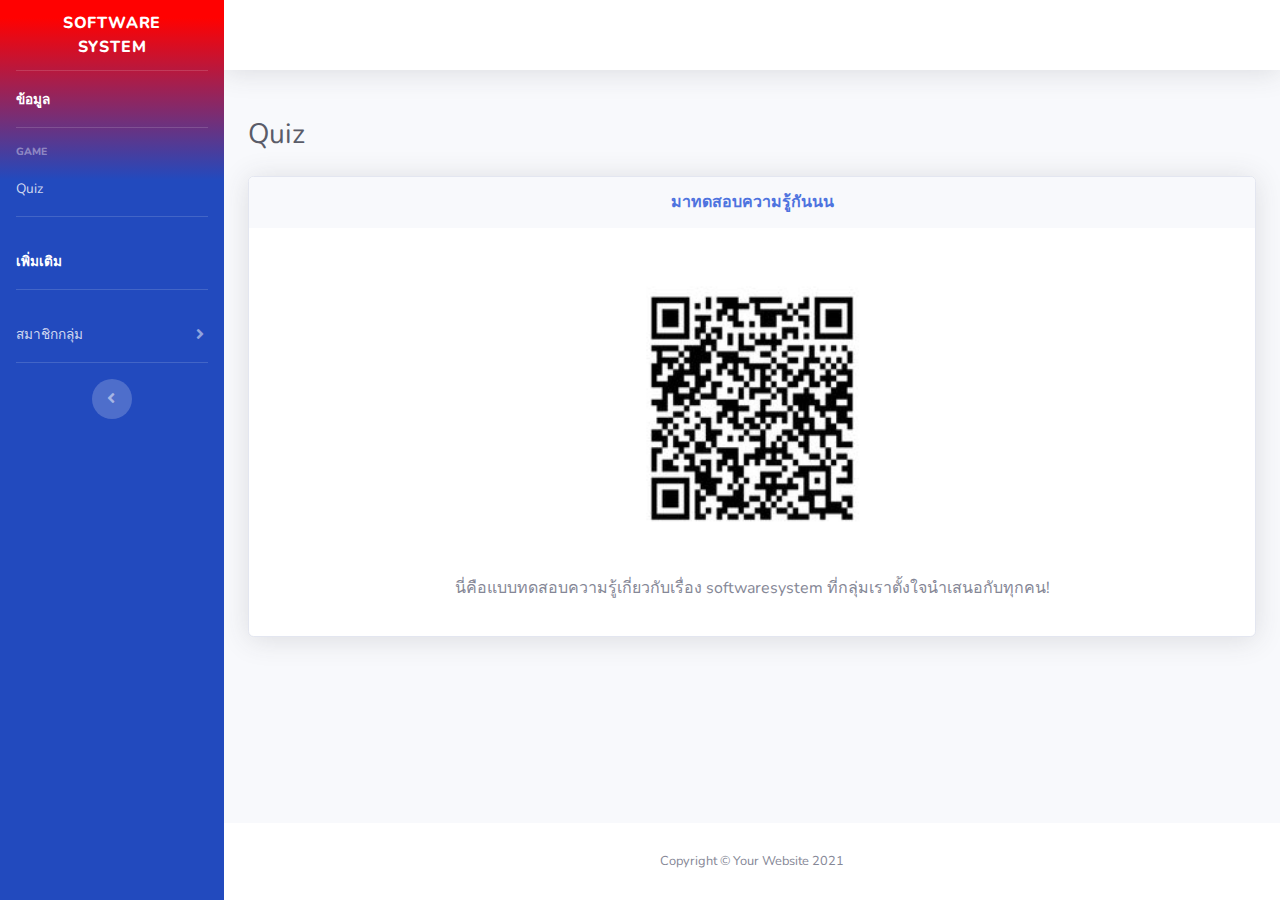
<file: Quiz.html>
<!DOCTYPE html>
<html lang="en">

<head>

    <meta charset="utf-8">
    <meta http-equiv="X-UA-Compatible" content="IE=edge">
    <meta name="viewport" content="width=device-width, initial-scale=1, shrink-to-fit=no">
    <meta name="description" content="">
    <meta name="author" content="">

    <title>Software System</title>

    <!-- Custom fonts for this template-->
    <link href="vendor/fontawesome-free/css/all.min.css" rel="stylesheet" type="text/css">
    <link
        href="https://fonts.googleapis.com/css?family=Nunito:200,200i,300,300i,400,400i,600,600i,700,700i,800,800i,900,900i"
        rel="stylesheet">

    <!-- Custom styles for this template-->
    <link href="css/sb-admin-2.min.css" rel="stylesheet">

</head>

<body id="page-top">

    <!-- Page Wrapper -->
    <div id="wrapper">

        <!-- Sidebar -->
        <ul class="navbar-nav bg-gradient-primary sidebar sidebar-dark accordion" id="accordionSidebar">

            <!-- Sidebar - Brand -->
            <a class="sidebar-brand d-flex align-items-center justify-content-center" href="softwaresystem.html">
                <div class="sidebar-brand-icon rotate-n-15">
                    
                </div>
                <div class="sidebar-brand-text mx-3">Software System</div>
            </a>

            <!-- Divider -->
            <hr class="sidebar-divider my-0">

            <!-- Nav Item - Dashboard -->
            <li class="nav-item active">
                <a class="nav-link" href="softwaresystem.html">

                    <span>ข้อมูล</span></a>
            </li>

            <!-- Divider -->
            <hr class="sidebar-divider">

            <!-- Heading -->
            <div class="sidebar-heading">
                Game
            </div>

            <!-- Nav Item - Pages Collapse Menu -->
            <li class="nav-item">
                <a class="nav-link collapsed" href="Quiz.html" aria-expanded="true" aria-controls="collapseTwo">

                    <span>Quiz</span>
                </a>
            </li>

            <!-- Divider -->
            <hr class="sidebar-divider">
            <!-- Nav Item - Dashboard -->
            <li class="nav-item active">
                <a class="nav-link" href="pt.html">

                    <span>เพิ่มเติม</span></a>
            </li>

            <!-- Divider -->
            <hr class="sidebar-divider">


            <!-- Nav Item - Pages Collapse Menu -->
            <li class="nav-item">
                <a class="nav-link collapsed" href="#" data-toggle="collapse" data-target="#collapsePages"
                    aria-expanded="true" aria-controls="collapsePages">
                    
                    <span>สมาชิกกลุ่ม</span>
                </a>
                <div id="collapsePages" class="collapse" aria-labelledby="headingPages" data-parent="#accordionSidebar">
                    <div class="bg-white py-2 collapse-inner rounded">
                        <a class="collapse-item" href="group-member.html#No4">อิทธิฤทธิ์ บุญมา</a>
                        <a class="collapse-item" href="group-member.html#No6">รัชชานนท์ ฟักทอง</a>
                        <a class="collapse-item" href="group-member.html#No8">จิรายุ วลัยศรี</a>
                        <a class="collapse-item" href="group-member.html#No12">วาสนา ใจเย็น</a>
                        <a class="collapse-item" href="group-member.html#No20">พรรัมภา ศิริประทุม</a>
                        <a class="collapse-item" href="group-member.html#No25">อมรชิตา ช่วยดวง</a>
                    </div>
                </div>
            </li>

            <!-- Divider -->
            <hr class="sidebar-divider d-none d-md-block">

            <!-- Sidebar Toggler (Sidebar) -->
            <div class="text-center d-none d-md-inline">
                <button class="rounded-circle border-0" id="sidebarToggle"></button>
            </div>



        </ul>
        <!-- End of Sidebar -->

        <!-- Content Wrapper -->
        <div id="content-wrapper" class="d-flex flex-column">

            <!-- Main Content -->
            <div id="content">
                <!-- Topbar -->
                <nav class="navbar navbar-expand navbar-light bg-white topbar mb-4 static-top shadow">

                    <!-- Sidebar Toggle (Topbar) -->
                    <button id="sidebarToggleTop" class="btn btn-link d-md-none rounded-circle mr-3">
                        <i class="fa fa-bars"></i>
                    </button>

                </nav>
                <!-- End of Topbar -->
                <!-- Begin Page Content -->
                <div class="container-fluid pt-4">

                    <!-- Page Heading -->
                    <div class="d-sm-flex align-items-center justify-content-between mb-4">
                        <h1 class="h3 mb-0 text-gray-800">Quiz</h1>
                    </div>

                    <div class="row">
                        <!-- Content Column -->
                        <div class="col-lg-12 mb-4">

                            <!-- start os -->
                            <div class="card shadow mb-4">
                                <div class="card-header py-3" style="border-bottom: 0;">
                                    <h6 class="m-0 font-weight-bold text-primary text-center">มาทดสอบความรู้กันนน
                                    </h6>
                                </div>
                                <div class="card-body">
                                    <div class="text-center">
                                        <img class="img-fluid px-3 px-sm-4 mt-3 mb-4"
                                            style="width: 20rem; height: 18rem;" src="img/nqr.jpg" alt="...">
                                    </div>
                                    <p class="text-center">
                                        นี่คือแบบทดสอบความรู้เกี่ยวกับเรื่อง softwaresystem
                                        ที่กลุ่มเราตั้งใจนำเสนอกับทุกคน!
                                    </p>

                                </div>
                            </div>
                            <!-- end os -->


                        </div>
                    </div>
                </div>
                <!-- /.container-fluid -->

            </div>
            <!-- End of Main Content -->

            <!-- Footer -->
            <footer class="sticky-footer bg-white">
                <div class="container my-auto">
                    <div class="copyright text-center my-auto">
                        <span>Copyright &copy; Your Website 2021</span>
                    </div>
                </div>
            </footer>
            <!-- End of Footer -->

        </div>
        <!-- End of Content Wrapper -->

    </div>
    <!-- End of Page Wrapper -->

    <!-- Scroll to Top Button-->
    <a class="scroll-to-top rounded" href="#page-top">
        <i class="fas fa-angle-up"></i>
    </a>

    <!-- Logout Modal-->
    <div class="modal fade" id="logoutModal" tabindex="-1" role="dialog" aria-labelledby="exampleModalLabel"
        aria-hidden="true">
        <div class="modal-dialog" role="document">
            <div class="modal-content">
                <div class="modal-header">
                    <h5 class="modal-title" id="exampleModalLabel">Ready to Leave?</h5>
                    <button class="close" type="button" data-dismiss="modal" aria-label="Close">
                        <span aria-hidden="true">×</span>
                    </button>
                </div>
                <div class="modal-body">Select "Logout" below if you are ready to end your current session.</div>
                <div class="modal-footer">
                    <button class="btn btn-secondary" type="button" data-dismiss="modal">Cancel</button>
                    <a class="btn btn-primary" href="login.html">Logout</a>
                </div>
            </div>
        </div>
    </div>

    <!-- Bootstrap core JavaScript-->
    <script src="vendor/jquery/jquery.min.js"></script>
    <script src="vendor/bootstrap/js/bootstrap.bundle.min.js"></script>

    <!-- Core plugin JavaScript-->
    <script src="vendor/jquery-easing/jquery.easing.min.js"></script>

    <!-- Custom scripts for all pages-->
    <script src="js/sb-admin-2.min.js"></script>

    <!-- Page level plugins -->
    <script src="vendor/chart.js/Chart.min.js"></script>

    <!-- Page level custom scripts -->
    <script src="js/demo/chart-area-demo.js"></script>
    <script src="js/demo/chart-pie-demo.js"></script>

</body>

</html>
</file>
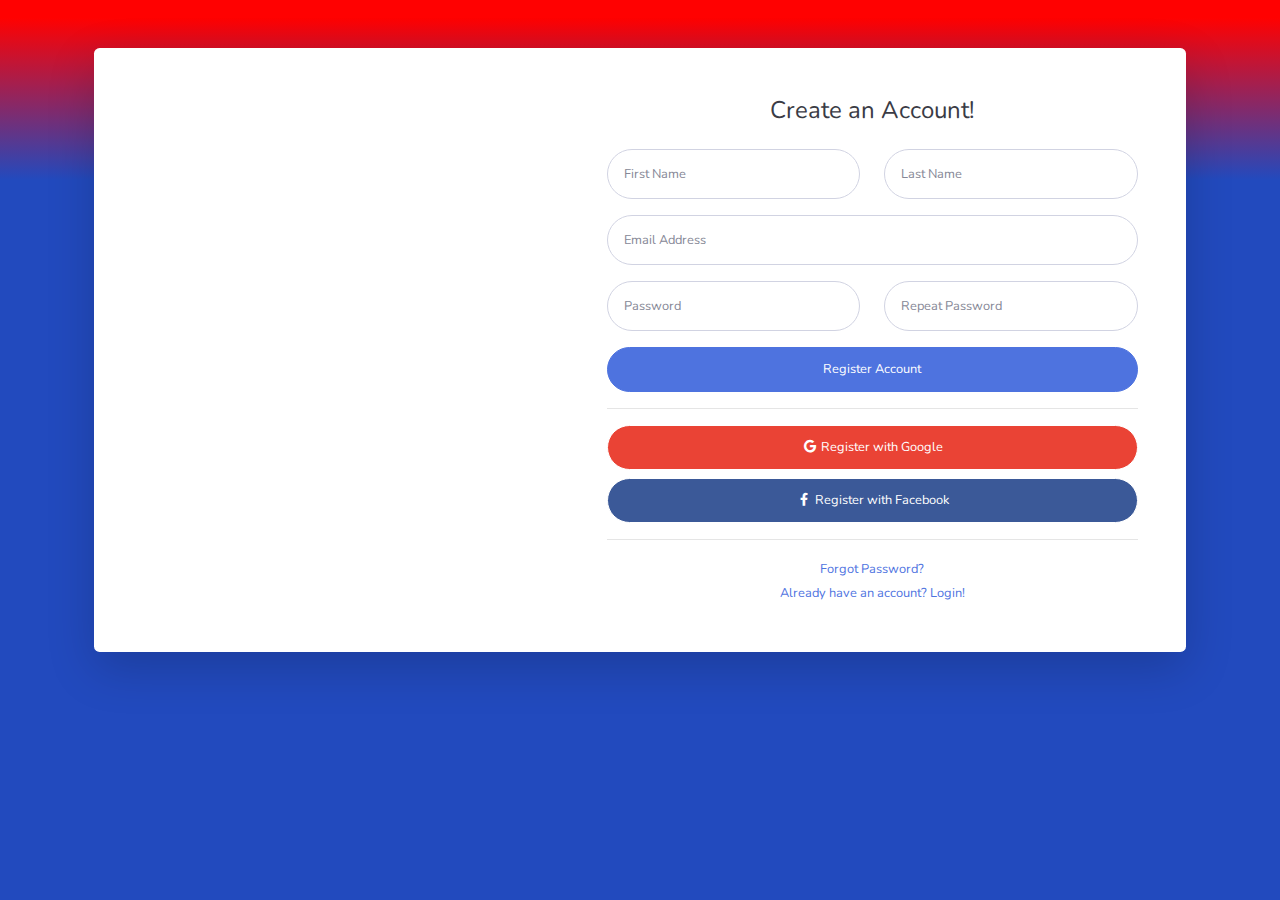
<file: register.html>
<!DOCTYPE html>
<html lang="en">

<head>

    <meta charset="utf-8">
    <meta http-equiv="X-UA-Compatible" content="IE=edge">
    <meta name="viewport" content="width=device-width, initial-scale=1, shrink-to-fit=no">
    <meta name="description" content="">
    <meta name="author" content="">

    <title>SB Admin 2 - Register</title>

    <!-- Custom fonts for this template-->
    <link href="vendor/fontawesome-free/css/all.min.css" rel="stylesheet" type="text/css">
    <link
        href="https://fonts.googleapis.com/css?family=Nunito:200,200i,300,300i,400,400i,600,600i,700,700i,800,800i,900,900i"
        rel="stylesheet">

    <!-- Custom styles for this template-->
    <link href="css/sb-admin-2.min.css" rel="stylesheet">

</head>

<body class="bg-gradient-primary">

    <div class="container">

        <div class="card o-hidden border-0 shadow-lg my-5">
            <div class="card-body p-0">
                <!-- Nested Row within Card Body -->
                <div class="row">
                    <div class="col-lg-5 d-none d-lg-block bg-register-image"></div>
                    <div class="col-lg-7">
                        <div class="p-5">
                            <div class="text-center">
                                <h1 class="h4 text-gray-900 mb-4">Create an Account!</h1>
                            </div>
                            <form class="user">
                                <div class="form-group row">
                                    <div class="col-sm-6 mb-3 mb-sm-0">
                                        <input type="text" class="form-control form-control-user" id="exampleFirstName"
                                            placeholder="First Name">
                                    </div>
                                    <div class="col-sm-6">
                                        <input type="text" class="form-control form-control-user" id="exampleLastName"
                                            placeholder="Last Name">
                                    </div>
                                </div>
                                <div class="form-group">
                                    <input type="email" class="form-control form-control-user" id="exampleInputEmail"
                                        placeholder="Email Address">
                                </div>
                                <div class="form-group row">
                                    <div class="col-sm-6 mb-3 mb-sm-0">
                                        <input type="password" class="form-control form-control-user"
                                            id="exampleInputPassword" placeholder="Password">
                                    </div>
                                    <div class="col-sm-6">
                                        <input type="password" class="form-control form-control-user"
                                            id="exampleRepeatPassword" placeholder="Repeat Password">
                                    </div>
                                </div>
                                <a href="login.html" class="btn btn-primary btn-user btn-block">
                                    Register Account
                                </a>
                                <hr>
                                <a href="index.html" class="btn btn-google btn-user btn-block">
                                    <i class="fab fa-google fa-fw"></i> Register with Google
                                </a>
                                <a href="index.html" class="btn btn-facebook btn-user btn-block">
                                    <i class="fab fa-facebook-f fa-fw"></i> Register with Facebook
                                </a>
                            </form>
                            <hr>
                            <div class="text-center">
                                <a class="small" href="forgot-password.html">Forgot Password?</a>
                            </div>
                            <div class="text-center">
                                <a class="small" href="login.html">Already have an account? Login!</a>
                            </div>
                        </div>
                    </div>
                </div>
            </div>
        </div>

    </div>

    <!-- Bootstrap core JavaScript-->
    <script src="vendor/jquery/jquery.min.js"></script>
    <script src="vendor/bootstrap/js/bootstrap.bundle.min.js"></script>

    <!-- Core plugin JavaScript-->
    <script src="vendor/jquery-easing/jquery.easing.min.js"></script>

    <!-- Custom scripts for all pages-->
    <script src="js/sb-admin-2.min.js"></script>

</body>

</html>
</file>
